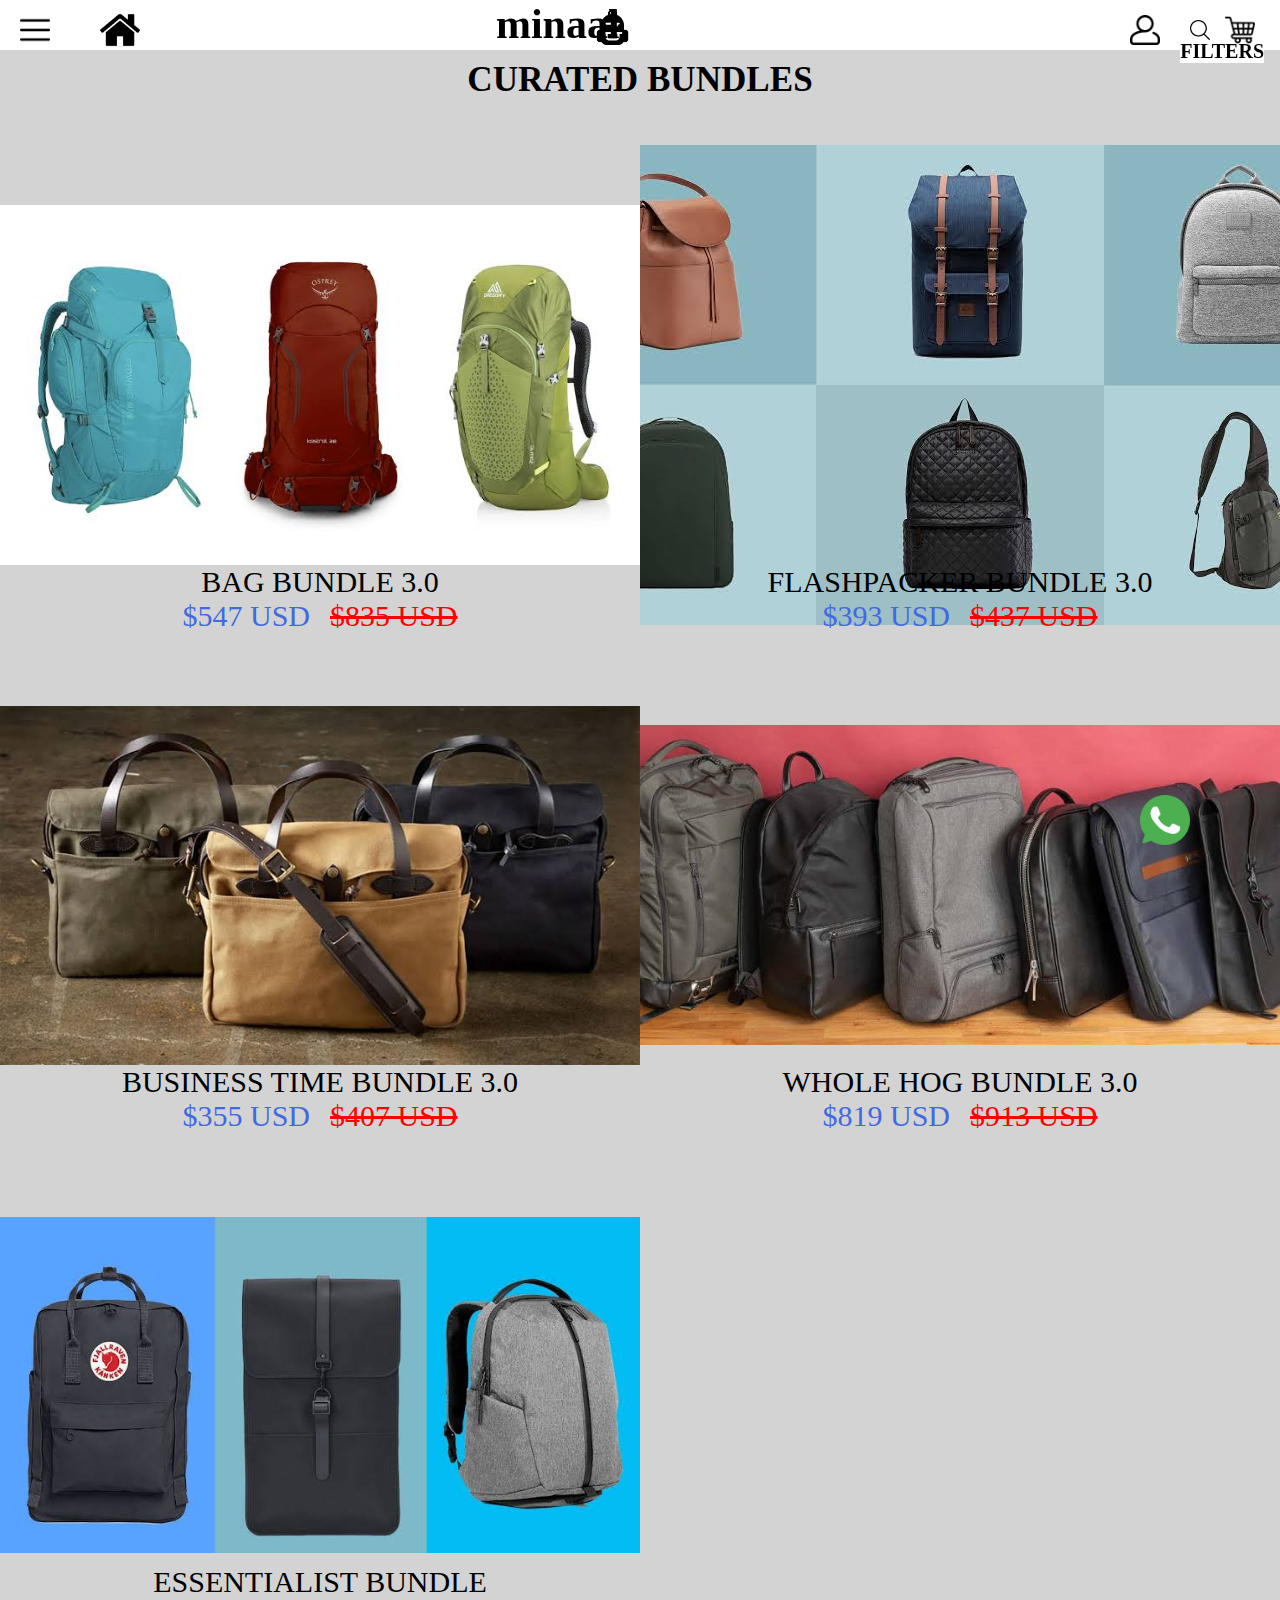
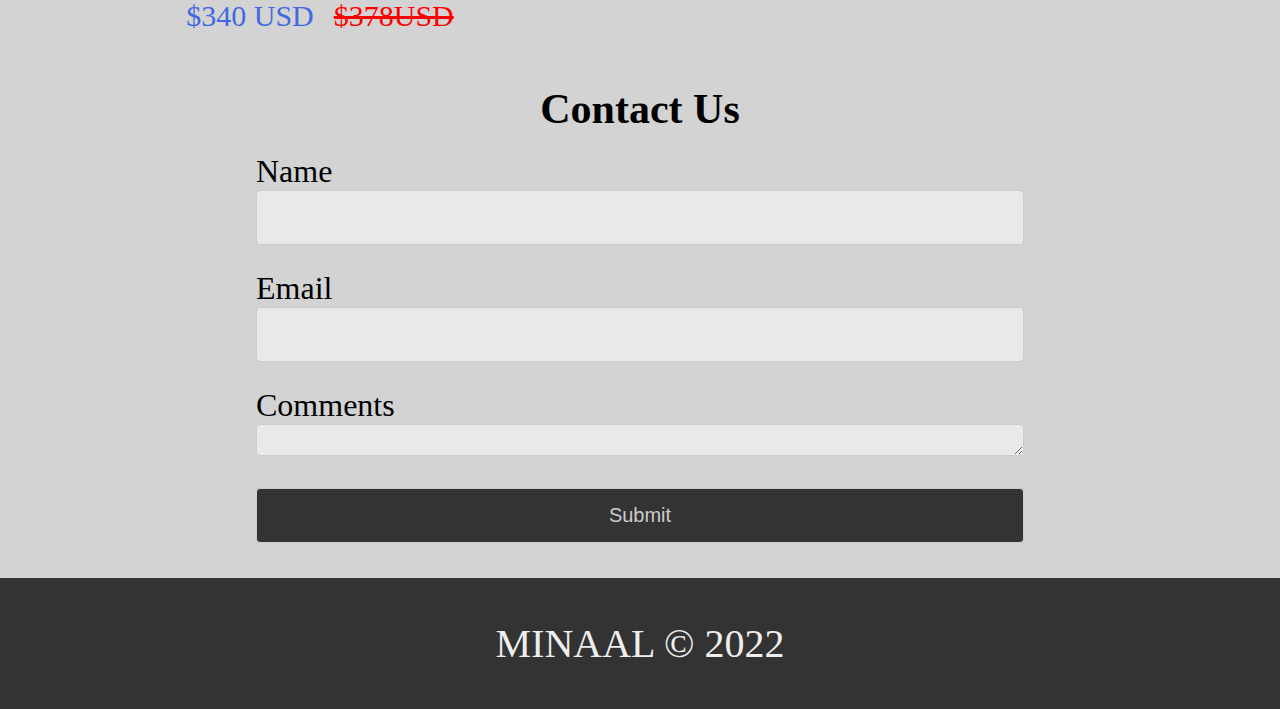
<file: advert.html>
<!DOCTYPE html>
<html lang="en">
<head>
    <meta charset="UTF-8">
    <meta http-equiv="X-UA-Compatible" content="IE=edge">
    <meta name="viewport" content="width=device-width, initial-scale=1.0">
    <title>Advert</title>
    <link rel="shortcut icon" href="./Assert/backpack.png" type="image/x-icon">
    <link rel="stylesheet" href="advert.css">
</head>
<body>
    <div class="chat-bar"><a href="https://Wa.me/2347067060287"><img src="./Assert/whatsapp.png" alt="chat us" id="chat"></a></div>
    <ul class="stick-nav">
      <li class="dropdown"><img src="./Assert/menu (1).png" alt="menu"  id="menu"></a>
        <div class="dropdown-content">
            <a href="advert.html"><p class="cancel"> X</p></a>
            <p>BAGS </p><hr>
            <p>ACCESSORIES </p><hr>
            <p>ADD-ONS </p><hr>
            <p>BUNDLES </p><hr>
            <p>USED & REFURNISHED </p><hr>
            <p>HELP </p><hr>  
            <p class="Account">Account</p>
            <div class="social">
                 <a href="http://web.facebook.com/ogunyileka.feranmiisaac"> <img src="./Assert/facebook (1).png" alt="facebook" id="media"></a>
                  <img src="./Assert/twitter.png" alt="twitter" id="media">
                  <a href="http://github.com/Mayor-Isaac"><img src="./Assert/github.png" alt="github" id="media"></a>
                  <img src="./Assert/instagram.png" alt="instagram" id="media">
            </div>
                
        </div>
      </li>
      <li> <a href="index.html"><img src="./Assert/home.png" alt="" id="home"></a></li>
      <li><h2>minaal</h2></li>
      <li><img src="./Assert/backpack icon.png" alt="" id="icon"></li>
      <li class="tooltip"><a href="login.html"><img src="./Assert/user.png" alt="profile" id="profile"></a>
        <span class="tooltiptext">my profile</span>
      </li>
      <li class="tooltip"><a href="search"><img src="./Assert/search-interface-symbol.png" alt="search" id="search"></a>
        <span class="tooltiptext">search</span>
      </li>
      <li class="tooltip"><a href="cart"><img src="./Assert/shopping-cart.png" alt="my cart" id="cart"></a>
        <span class="tooltiptext">my cart</span>
      </li>      
      <h4 class="dropdown2">FILTERS
        <div class="dropdown2-content">
          <p class="m-info">MORE INFO </p>
          <p>About </p>
          <p>Shipping </p>
          <p>Returns </p>
          <p>Warranty </p>
          <p>Product Reviews</p>  
          <p>Blog</p>
          <p><a href="#contact"> Contact</a></p>
          <p class="s-result">SEE RESULT</p>
        </div>
      </h4>
  </ul>
    <div class="nag">
       <h3>CURATED BUNDLES</h3>
    </div>
    <div class="a-bag">
      <div id="bag-1"> BAG BUNDLE 3.0
        <div class="price">
          <div id="new-price"> $547 USD</div>
          <div id="old-price"><del>$835 USD</del></div>
        </div>
      </div>
      <div id="bag-2">FLASHPACKER BUNDLE 3.0 
        <div class="price">
          <div id="new-price"> $393 USD </div>
          <div id="old-price"><del>$437 USD</del></div>
        </div>
      </div>
      <div id="bag-3"> BUSINESS TIME BUNDLE 3.0 
        <div class="price">
          <div id="new-price"> $355 USD </div>
          <div id="old-price"><del>$407 USD</del></div>
        </div>
      </div>
      <div id="bag-4"> WHOLE HOG BUNDLE 3.0 
        <div class="price">
          <div id="new-price"> $819 USD </div>
          <div id="old-price"><del>$913 USD</del></div>
        </div>
      </div>
      <div id="bag-5"> ESSENTIALIST BUNDLE
        <div class="price">
          <div id="new-price"> $340 USD </div> 
          <div id="old-price"><del>$378USD</del></div>
        </div>
      </div>
    </div>
    <section id="contact">
      <h2>Contact Us</h2>

      <form>
        <label for="name">Name</label>
        <input id="name" type="text">

        <label for="email">Email</label>
        <input id="email" type="email">

        <label for="comments">Comments</label>
        <textarea id="comments"></textarea>
        <input class="button" type="submit" value="Submit">
      </form>
    </section><footer id="footer">
      <p>MINAAL &copy; 2022</p>
    </footer>
</body>
</html>
</file>
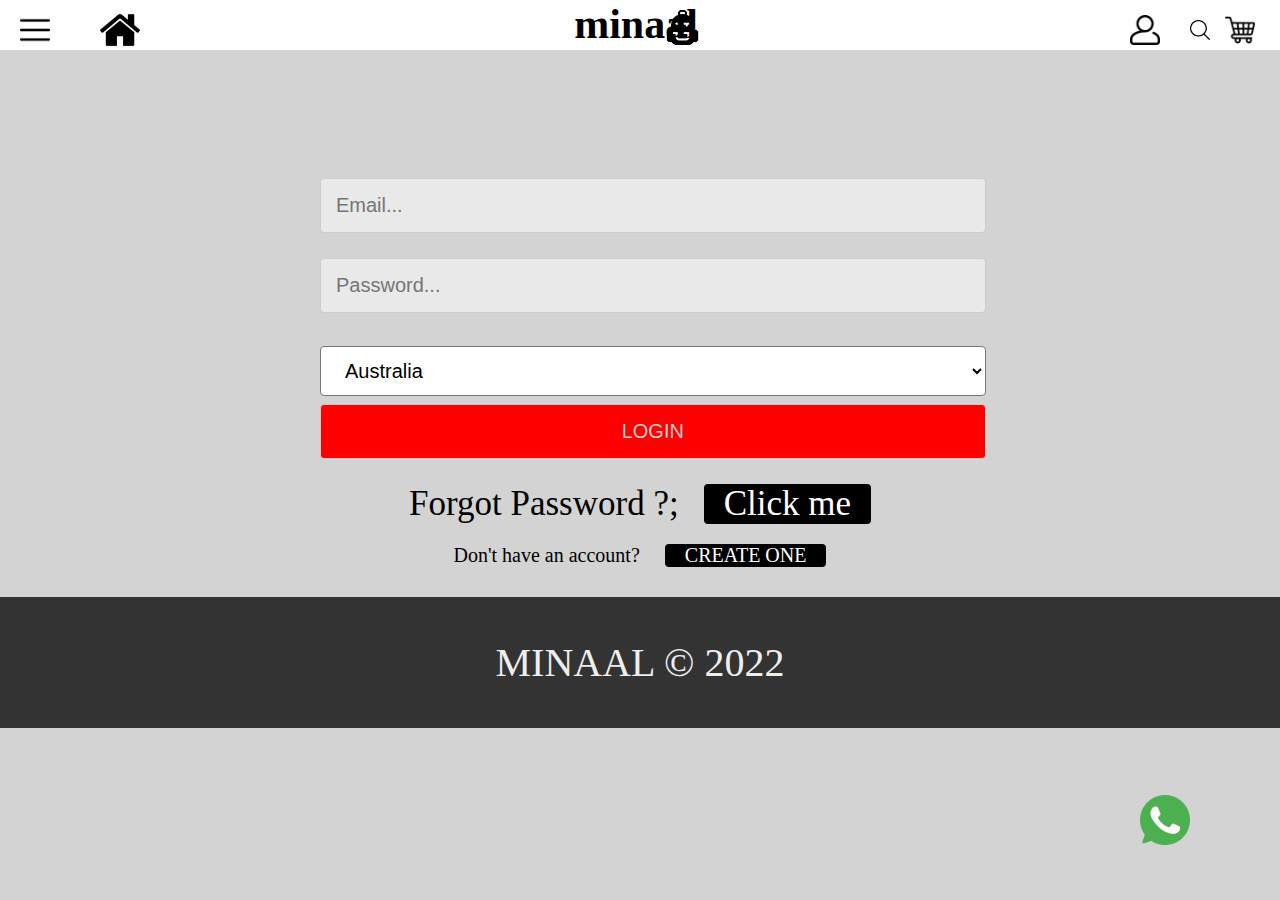
<file: login.html>
<!DOCTYPE html>
<html lang="en">
<head>
    <meta charset="UTF-8">
    <meta http-equiv="X-UA-Compatible" content="IE=edge">
    <meta name="viewport" content="width=device-width, initial-scale=1.0">
    <link rel="stylesheet" href="login.css">
    <link rel="shortcut icon" href="./Assert/backpack.png" type="image/x-icon">
    <title>signin</title>
</head>
<body>
    <div class="chat-bar"><a href="https://Wa.me/2347067060287"><img src="./Assert/whatsapp.png" alt="chat us" id="chat"></a></div>
    <ul class="stick-nav">
        <li class="dropdown"><img src="./Assert/menu (1).png" alt="menu"  id="menu"></a>
          <div class="dropdown-content">
              <a href="login.html"><p class="cancel"> X</p></a>
              <p>BAGS </p><hr>
              <p>ACCESSORIES </p><hr>
              <p>ADD-ONS </p><hr>
              <p>BUNDLES </p><hr>
              <p>USED & REFURNISHED </p><hr>
              <p>HELP </p><hr>  
              <p class="Account">Account</p>
              <div class="social">
                   <a href="http://web.facebook.com/ogunyileka.feranmiisaac"> <img src="./Assert/facebook (1).png" alt="facebook" id="media"></a>
                    <img src="./Assert/twitter.png" alt="twitter" id="media">
                    <a href="http://github.com/Mayor-Isaac"><img src="./Assert/github.png" alt="github" id="media"></a>
                    <img src="./Assert/instagram.png" alt="instagram" id="media">
              </div>
                  
            </div>
        </li>
        <li> <a href="index.html"><img src="./Assert/home.png" alt="" id="home"></a></li>
        <li><h2>minaal</h2></li>
        <li><img src="./Assert/backpack icon.png" alt="" id="icon"></li>
        <li><a href="login.html"><img src="./Assert/user.png" alt="profile" id="profile"></a></li>
        <li><a href="search"><img src="./Assert/search-interface-symbol.png" alt="search" id="search"></a></li>
        <li><a href="cart"><img src="./Assert/shopping-cart.png" alt="my cart" id="cart"></a></li>
    </ul>
    <form>
        <input id="email" type="email" placeholder="Email...">
        <input id="password" type="password" placeholder="Password..." >
        <select name="country" id="country">
            <option value="australia">Australia</option>
            <option value="canada">Canada</option>
            <option value="usa">USA</option>
            <option value="others">Others</option>
        </select>
        <input class="button" type="submit" value="LOGIN">
    </form>
    <ul class="forgot">
        <li>Forgot Password ?;</li>
        <li id="get-pass">Click me</li>
    </ul>
    <div class="create">
        <p> Don't have an account?</p>
        <p id="create-one">CREATE ONE</p>
    </div>
    <footer id="footer">
        <p>MINAAL &copy; 2022</p>
      </footer>
</body>
</html>
</file>
<file: advert.css>
*{
    box-sizing: border-box;
}
body{
    margin: 0;
    padding: 0;
    text-align: center;
    background-color: lightgrey;
}
.tooltip .tooltiptext{
    visibility: hidden;
    width: 150px;
    background-color: black;
    color: #fff;
    text-align: center;
    border-radius: 6px;
    padding: 5px 0;
    /* position the tooltip */
    position: relative;
    left: 520px;
    top: 18px;
    z-index: 1;
}
.tooltip:hover .tooltiptext{
    visibility: visible;
}
a{
    text-decoration: none;
    color: white;
}
ul{
    list-style-type: none;
    margin: 0;
    padding: 0 40px;
}
ul.stick-nav li{
    display: inline-block;

}
ul.stick-nav{
    /* position: -webkit-sticky; */
    /* safari */
    position: fixed;
    top: 0;
    background-color: white;
    height: 50px;
    width: 100%;
}
/* Styling Menu */
#menu{
    position: absolute;
    left: 20px;
    top : 15px;
    height: 30px;
    display: inline-block;
}
.dropdown-content{
    text-align: left;
    display: none;
    position: absolute;
    color: black;
    font-size: large;
    background-color: lightgrey;
    height: 800;
    width: 300px;
    box-shadow: 0 8px 16px 0 rgba(0,0,0,0.2);
    padding-top: 0px;
    padding-left: 20px;
    margin-top: -42px;
    margin-left: -532px;
}
.dropdown:hover .dropdown-content{
    display: block;
}
.cancel{
    background-color: black;
    width: 50px;
    padding-left:15px ;
}
#media{
    margin-left: 20px;
    height: 30px;
}
.social{
    margin-top: 120px;
}
/* END */
/* Styling Fliter */
h4{
    width: 7%;
    background-color: white;
    font-size: 20px; 
    color: black;
    margin-left: 1140px;
    margin-top: -8px;
    text-align: right;
}
.dropdown2-content{
    text-align: left;
    padding-left: 10px;
    display: none;
    position: absolute;
    color: white;
    font-size: 22px;
    background-color: black;
    height: 100vh;
    width: 250px;
    box-shadow: 0 8px 16px 0 rgba(0,0,0,0.2);
    margin-left: -85px;
}
.dropdown2:hover .dropdown2-content{
    display: block;
}
.m-info{
    text-decoration: underline;
    font-size: 25px;
}
.s-result{
    margin: 150px 20px 10px;
    background-color: red;
    color: white;
    text-align: center;
    font-size: 25px;
}
/* END */
#home{
    position: absolute;
    top: 10px;
    left: 100px;
    height: 40px;
}
h2{
    margin:0;
    text-align:center;
    font-size: 42px;
    font-family: 'Sacramento', cursive;
}
#icon{
    position: absolute;
    top: 10px;
    right: 650px;
    height: 35px;
}
#profile{
    position: absolute;
    top: 15px;
    right: 120px ;
    height: 30px;
}
#search{
    position: absolute;
    top: 20px;
    right: 70px;
    height: 20px;
}
#cart{
    position: absolute;
    top: 15px;
    right: 25px;
    height: 30px;
}
#chat{
    border-radius: 8px;
    position: fixed;
    bottom: 55px;
    right: 90px;
    height: 50px;
}
.nag{
    margin-top: 60px;
    font-size: 30px;
}
.a-bag{
    display: flex;
    flex-wrap: wrap;
    font-size: 30px;
}
#bag-1{
    background: url(./advert-img/images\ \(19\).jpg) no-repeat center/contain;
    width: 50%;
    height: 500px;
    padding-top: 430px;
}
#bag-2{
   background: url(./advert-img/images\ \(11\).jpg) no-repeat center/contain;
   width: 50%;
   height: 500px;
   padding-top: 430px;
}
#bag-3{
    background: url(./advert-img/images\ \(6\).jpg) no-repeat center/contain;
    width: 50%;
    height: 500px;
    padding-top: 430px;
}
#bag-4{
   background: url(./advert-img/images\ \(13\).jpg) no-repeat center/contain;
   width: 50%;
   height: 500px;
   padding-top: 430px;
}
#bag-5{
    background: url(./advert-img/images\ \(12\).jpg) no-repeat center/contain;
    width: 50%;
    height: 500px;
    padding-top: 430px;
}
.price{
    display: flex;
    justify-content: center;
}
#new-price{
    color: royalblue;
}
#old-price{
    color: red;
    margin-left: 20px;
}/* Contact */
#contact{
    padding-top: 30px;
    font-size: 30px;
}
#contact h2{
    margin: 20px 0;
}
#contact form{
    text-align: left;
    padding: 0 20%;
}
#contact label{
    font-size: 32px;
}
#contact textarea{
    height: 30px;
}
input,textarea{
    background-color: #e9e9e9;
    border: 1px solid #ccc;
    border-radius: 4px;
    margin: 0;
    padding: 15px;
    width: 100%;
    box-sizing: border-box;
    margin-bottom: 25px;
    font-size: 20px;
}
.button{
    background-color: #333;
    color: #ccc;
}
#footer{
    background-color: #333;
    color: #eee;
    padding: 2px;
    font-size: 40px;
    margin-top: 10px;
}
</file>
<file: login.css>
*{
    box-sizing: border-box;
}
body{
    margin: 0;
    padding: 0;
    text-align: center;
    background-color: lightgrey;
}
a{
    text-decoration: none;
    color: white;
}
ul{
    list-style-type: none;
    margin: 0;
    padding: 0 40px;
}
ul.stick-nav li{
    display: inline-block;

}
ul.stick-nav{
    position: -webkit-sticky;
    /* safari */
    position: sticky;
    top: 0;
    background-color: white;
    height: 50px;
}

#menu{
    position: absolute;
    left: 20px;
    top : 15px;
    height: 30px;
    display: inline-block;
}
.dropdown-content{
    text-align: left;
    display: none;
    position: absolute;
    color: black;
    font-size: large;
    background-color: lightgrey;
    height: 800;
    width: 300px;
    box-shadow: 0 8px 16px 0 rgba(0,0,0,0.2);
    padding-top: 0px;
    padding-left: 20px;
    margin-top: -42px;
    margin-left: -532px;
}
.dropdown:hover .dropdown-content{
    display: block;
}
.cancel{
    background-color: black;
    width: 50px;
    padding-left:15px ;
}
#media{
    margin-left: 20px;
    height: 30px;
}
.social{
    margin-top: 120px;
}
#home{
    position: absolute;
    top: 10px;
    left: 100px;
    height: 40px;
}
h2{
    margin:0px 70px;
    text-align:center;
    font-size: 42px;
    font-family: 'Sacramento', cursive;
}
#icon{
    position: absolute;
    top: 10px;
    right: 580px;
    height: 35px;
}
#profile{
    position: absolute;
    top: 15px;
    right: 120px ;
    height: 30px;
}
#search{
    position: absolute;
    top: 20px;
    right: 70px;
    height: 20px;
}
#cart{
    position: absolute;
    top: 15px;
    right: 25px;
    height: 30px;
}
#chat{
    border-radius: 8px;
    position: fixed;
    bottom: 55px;
    right: 90px;
    height: 50px;
}
form{
    text-align: left;
    margin: 10% 10% auto 25%;
}
#contact textarea{
    height: 30px;
}
input,textarea{
    background-color: #e9e9e9;
    border: 1px solid #ccc;
    border-radius: 4px;
    margin: 0;
    padding: 15px;
    width: 80%;
    box-sizing: border-box;
    margin-bottom: 25px;
    font-size: 20px;
}
select{
    font-size: 20px;
    width: 80%;
    padding: 12px 20px;
    margin: 8px 0;
    display: inline-block;
    background-color: white;
    border-radius: 4px;
    box-sizing: border-box;
}
.button{
    background-color: red;
    color: #ccc;
}
ul.forgot{
    display: flex;
    justify-content: center;
    font-size: 35px;
}
#get-pass{
    color: white;
    padding: 0 20px;
    margin-left: 25px;
    background-color: black;
    border-radius: 4px;
}
div.create{
    font-size: 20px;
    display: flex;
    justify-content: center;
}
#create-one{
    color: white;
    padding: 0 20px;
    margin-left: 25px;
    background-color: black;
    border-radius: 4px;
}
#footer{
    background-color: #333;
    color: #eee;
    padding: 2px;
    font-size: 40px;
    margin-top: 10px;
}
</file>
